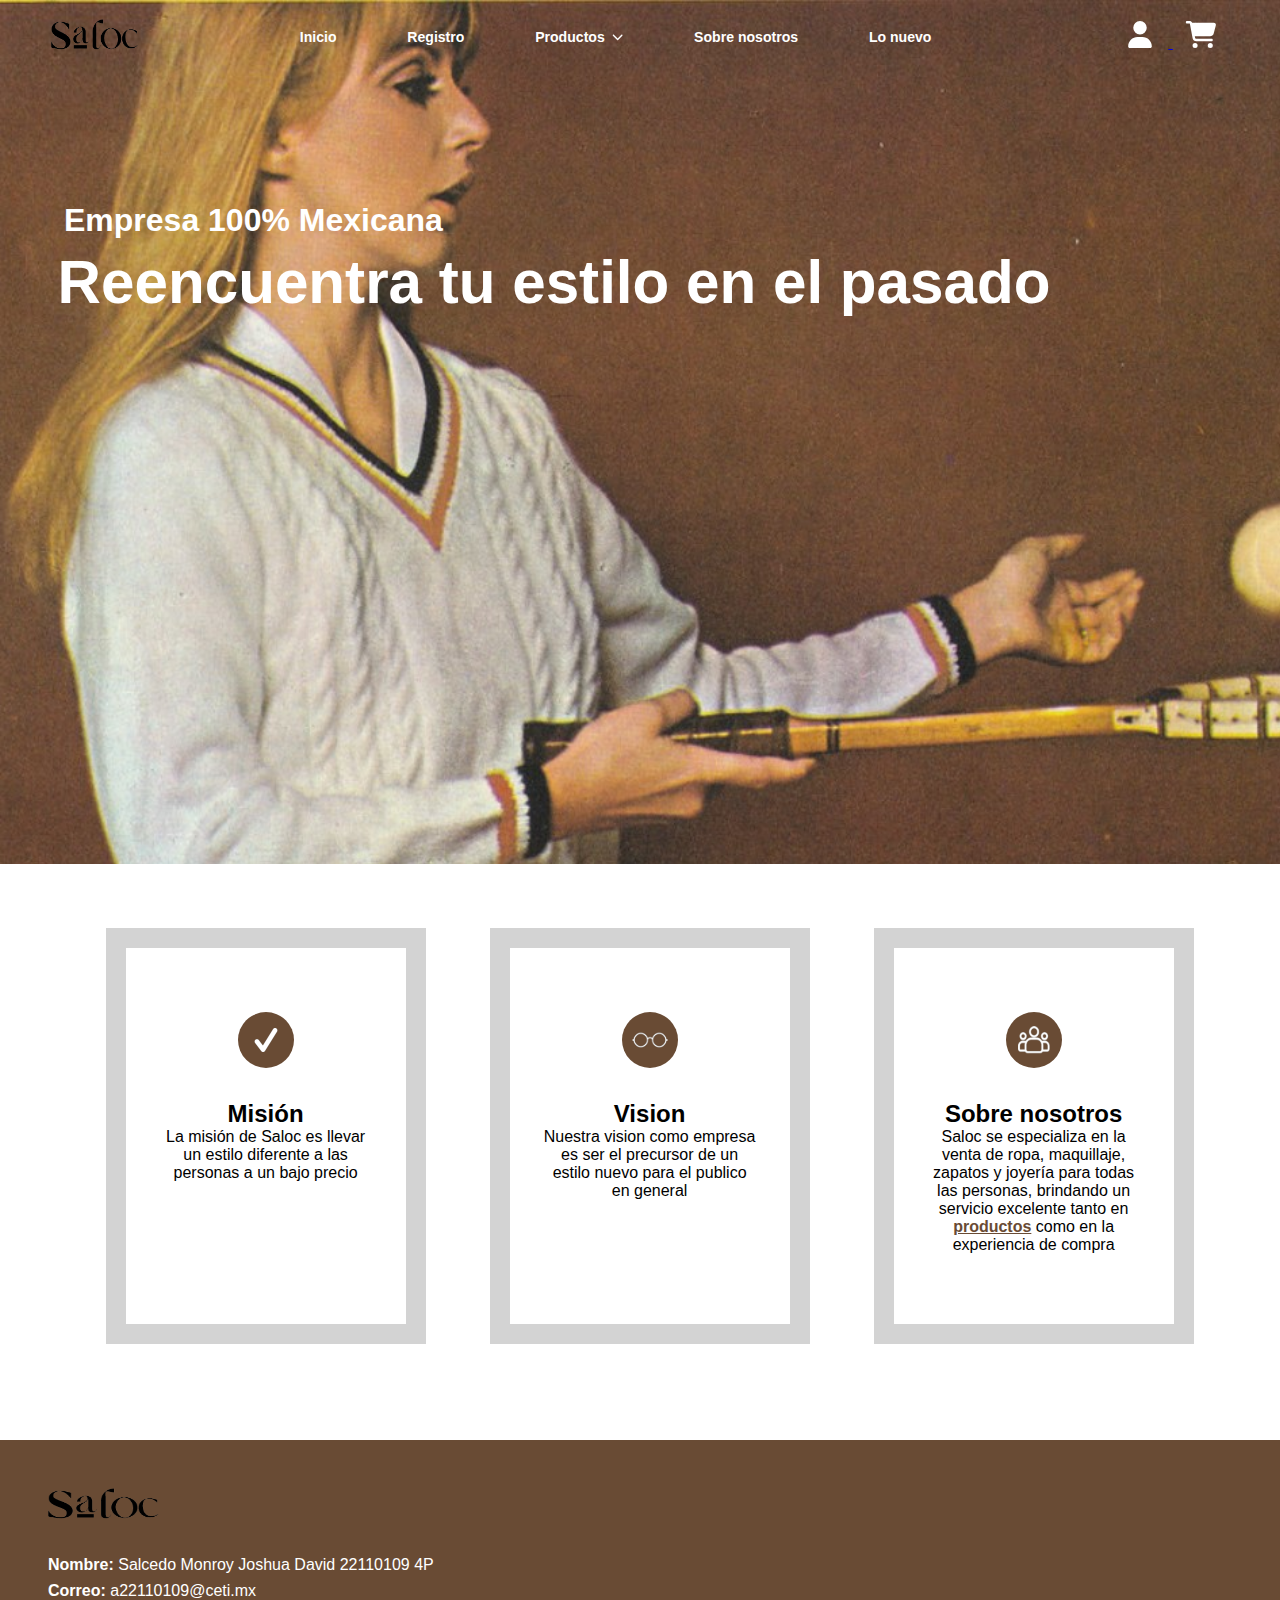
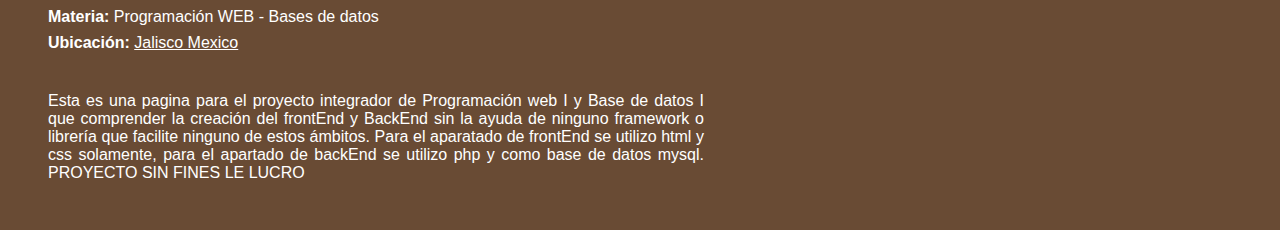
<file: index.html>
<!DOCTYPE html>
<html lang="en">

<head>
    <meta charset="UTF-8">
    <meta name="viewport" content="width=device-width, initial-scale=1.0">
    <link rel="preconnect" href="https://fonts.googleapis.com">
    <link rel="preconnect" href="https://fonts.gstatic.com" crossorigin>
    <link href="https://fonts.googleapis.com/css2?family=Playfair+Display:ital,wght@1,500&display=swap"
        rel="stylesheet">
    <link rel="stylesheet"
        href="https://fonts.googleapis.com/css2?family=Material+Symbols+Outlined:opsz,wght,FILL,GRAD@40,600,1,0" />
    <link rel="stylesheet" href="https://cdnjs.cloudflare.com/ajax/libs/font-awesome/6.4.2/css/all.min.css"
        ntegrity="sha512-z3gLpd7yknf1YoNbCzqRKc4qyor8gaKU1qmn+CShxbuBusANI9QpRohGBreCFkKxLhei659CQXFEbbKuqLg0DA == "
        crossorigin="anonymous" referrerpolicy="no-referrer" />
    <link rel="preconnect" href="https://fonts.googleapis.com">
    <link rel="preconnect" href="https://fonts.gstatic.com" crossorigin>
    <link href="https://fonts. googleapis. com/css2?family=Quattrocento:wght@700&display=swap" rel="stylesheet">
    <link rel="stylesheet" href="Styles/indexStyle.css">
    <link rel="shortcut icon" href="Images/logoIcon.png" />
    <title>Saloc</title>
</head>

<body>
    <header>
        <nav>
            <input type="checkbox" id="click">
            <label for="click" class="btn">
                <i class="fa-solid fa-bars"></i>
            </label>
            <div class="divLogo">
                <img src="Images/logoSaloc2.png" alt="Saloc" />
            </div>
            <ul class="divLinks">
                <li><a href="index.html">Inicio</a></li>
                <li><a href="Registration.html">Registro</a></li>
                <li><a href="#">Productos
                        <svg xmlns="http://www.w3.org/2000/svg" height="1em" viewBox="0 0 512 512">
                            <path
                                d="M233.4 406.6c12.5 12.5 32.8 12.5 45.3 0l192-192c12.5-12.5 12.5-32.8 0-45.3s-32.8-12.5-45.3 0L256 338.7 86.6 169.4c-12.5-12.5-32.8-12.5-45.3 0s-12.5 32.8 0 45.3l192 192z" />
                        </svg>
                    </a>
                    <ul>
                        <li><a href="ProductSeller.php?type=clothes">Ropa</a></li>
                        <li><a href="ProductSeller.php?type=shoes">Zapatos</a></li>
                        <li><a href="ProductSeller.php?type=jewelry">Joyería</a></li>
                    </ul>
                </li>
                <li><a id="about" href="#aboutUs">Sobre nosotros</a></li>
                <li><a href="news.html">Lo nuevo</a></li>
            </ul>
            <div class="divIcons">
                <a href="Login.html">
                    <svg xmlns="http://www.w3.org/2000/svg" viewBox="0 0 448 512">
                        <path
                            d="M224 256A128 128 0 1 0 224 0a128 128 0 1 0 0 256zm-45.7 48C79.8 304 0 383.8 0 482.3C0 498.7 13.3 512 29.7 512H418.3c16.4 0 29.7-13.3 29.7-29.7C448 383.8 368.2 304 269.7 304H178.3z" />
                    </svg>
                </a>
                <a href="shoppingCart.php">
                    <svg xmlns="http://www.w3.org/2000/svg" viewBox="0 0 576 512">
                        <path
                            d="M0 24C0 10.7 10.7 0 24 0H69.5c22 0 41.5 12.8 50.6 32h411c26.3 0 45.5 25 38.6 50.4l-41 152.3c-8.5 31.4-37 53.3-69.5 53.3H170.7l5.4 28.5c2.2 11.3 12.1 19.5 23.6 19.5H488c13.3 0 24 10.7 24 24s-10.7 24-24 24H199.7c-34.6 0-64.3-24.6-70.7-58.5L77.4 54.5c-.7-3.8-4-6.5-7.9-6.5H24C10.7 48 0 37.3 0 24zM128 464a48 48 0 1 1 96 0 48 48 0 1 1 -96 0zm336-48a48 48 0 1 1 0 96 48 48 0 1 1 0-96z" />
                    </svg>
                </a>
            </div>
        </nav>
        <div class="divTitle">
            <h2>Empresa 100% Mexicana</h2>
            <h1>Reencuentra tu estilo en el pasado</h1>
        </div>
    </header>
    <main>
        <section>
            <div class="divMision">
                <div class="divCircle"><img src="Images/check.png" alt=""></div>
                <h2>Misión</h2>
                <p>La misión de Saloc es llevar un estilo diferente a las personas a un bajo precio</p>
            </div>
            <div class="divVision">
                <div class="divCircle"><img src="Images/glases.png" alt=""></div>
                <h2>Vision</h2>
                <p>Nuestra vision como empresa es ser el precursor de un estilo nuevo para el publico en general</p>
            </div>
            <div class="divAbout">
                <div class="divCircle"><img src="Images/group.png" alt=""></div>
                <h2 id="aboutUs">Sobre nosotros</h2>
                <p>Saloc se especializa en la venta de ropa, maquillaje, zapatos y joyería para todas las personas,
                    brindando un servicio excelente tanto en <a href="Clothes.html">productos</a> como en la
                    experiencia de
                    compra</p>
            </div>
        </section>
    </main>
    <footer>
        <div class="divContact">
            <img src="Images/logoSaloc2.png" alt="Saloc">
            <p><span>Nombre: </span>Salcedo Monroy Joshua David 22110109 4P</p>
            <p><span>Correo: </span>a22110109@ceti.mx</p>
            <p><span>Materia: </span>Programación WEB - Bases de datos</p>
            <p><span>Ubicación: </span><a href="https://goo.gl/maps/JqHEX1eEVCcDfjn58">Jalisco Mexico</a></p>
        </div>
        <div class="divInfo">
            <p>Esta es una pagina para el proyecto integrador de Programación web I y Base de datos I que comprender
                la creación del frontEnd y BackEnd sin la ayuda de ninguno framework o librería que facilite ninguno de
                estos ámbitos.
                Para el aparatado de frontEnd se utilizo html y css solamente, para el apartado de backEnd se utilizo
                php y como base de datos mysql. PROYECTO SIN FINES LE LUCRO</p>
        </div>
    </footer>
</body>

</html>
</file>
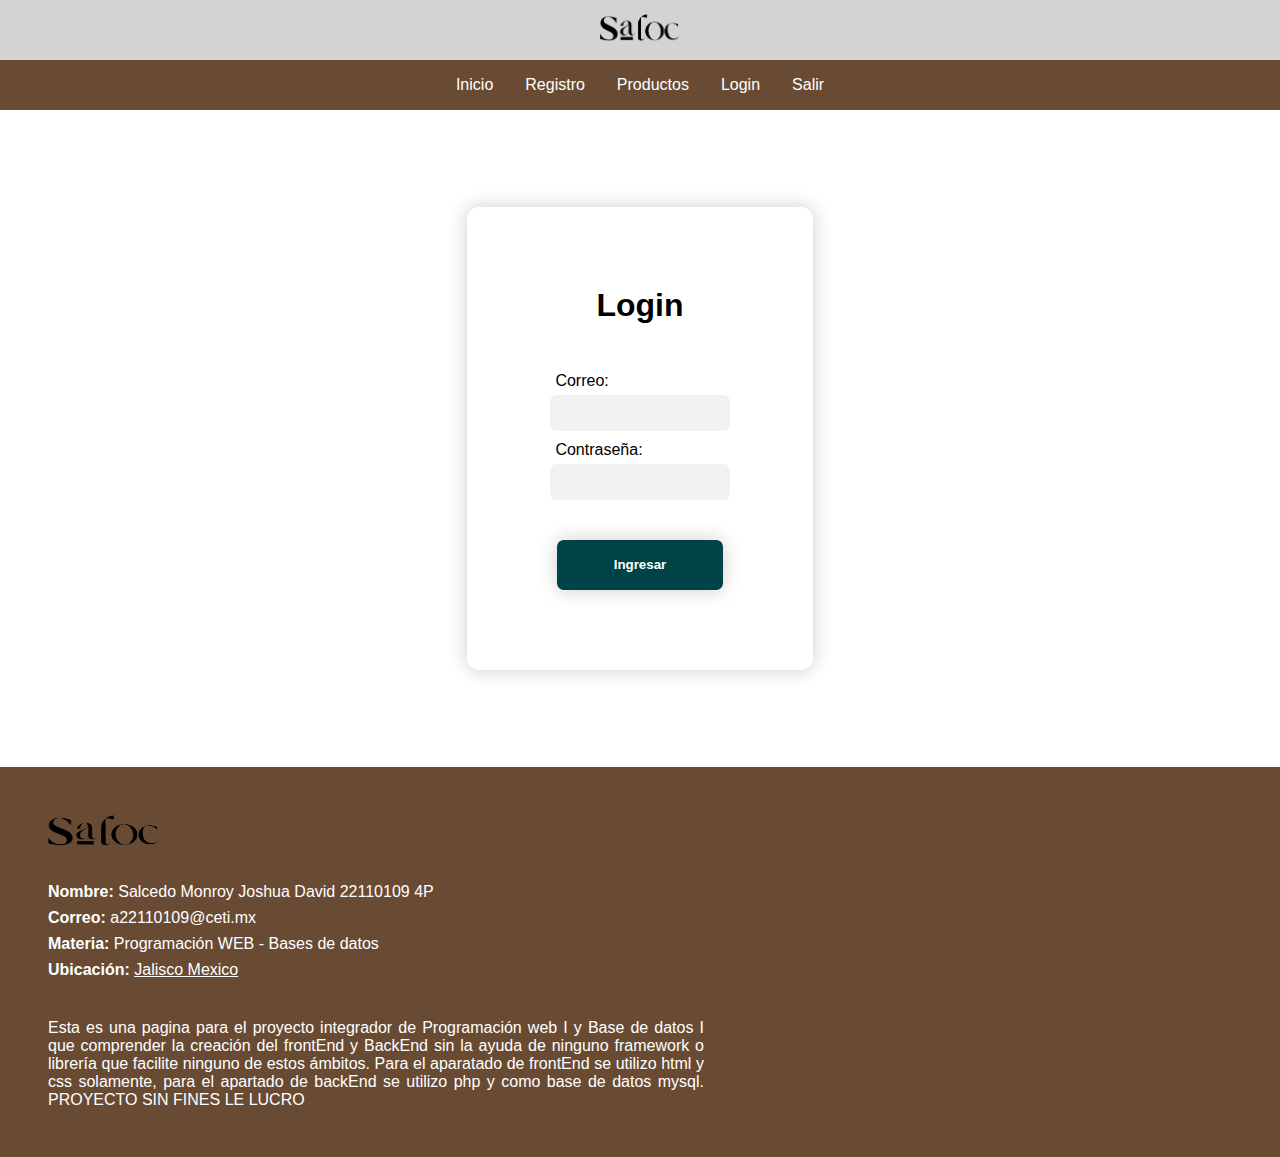
<file: Login.html>
<!DOCTYPE html>
<html lang="es">
<head>
    <meta charset="UTF-8">
    <meta name="viewport" content="width=device-width, initial-scale=1.0">
    <link rel="stylesheet" href="Styles/loginStyle.css">
    <link rel="shortcut icon" href="Images/logoIcon.png" />
    <title>Login - Saloc</title>
</head>
<body>
    <header>
        <div class="logoBar">
            <a href="index.html"><img src="Images/logoSaloc2.png" alt="Saloc"/></a>
        </div>
        <nav>
            <ul>
                <li><a href="index.html">Inicio</a></li>
                <li><a href="Registration.html">Registro</a></li>
                <li><a href="#">Productos</a>
                    <ul>
                        <li><a href="Clothes.html">Ropa</a></li>
                        <li><a href="Shoes.html">Zapatos</a></li>
                        <li><a href="Jewelry.html">Joyería</a></li>
                    </ul>
                </li>
                <li><a href="#">Login</a></li>
                <li><a href="#">Salir</a></li>
            </ul>
        </nav>
    </header>
    <main>
        <form action="Login.php" method="post">
            <h1>Login</h1>
            <div class="divForms">
                <label for="email">Correo: </label>
                <input type="email" name="email" id="email" required>
    
                <label for="password">Contraseña: </label>
                <input type="password" name="password" id="password" required>
            </div>
            <div>
                <button type="submit" name="btnSubmit">Ingresar</button>
            </div>
        </form>
    </main>
    <footer>
        <div class="divContact">
            <img src="Images/logoSaloc2.png" alt="Saloc">
            <p><span>Nombre: </span>Salcedo Monroy Joshua David 22110109 4P</p>
            <p><span>Correo: </span>a22110109@ceti.mx</p>
            <p><span>Materia: </span>Programación WEB - Bases de datos</p>
            <p><span>Ubicación: </span><a href="https://goo.gl/maps/JqHEX1eEVCcDfjn58">Jalisco Mexico</a></p>
        </div>
        <div class="divInfo">
            <p>Esta es una pagina para el proyecto integrador de Programación web I y Base de datos I que comprender
                la creación del frontEnd y BackEnd sin la ayuda de ninguno framework o librería que facilite ninguno de
                estos ámbitos.
                Para el aparatado de frontEnd se utilizo html y css solamente, para el apartado de backEnd se utilizo
                php y como base de datos mysql. PROYECTO SIN FINES LE LUCRO</p>
        </div>
    </footer>
</body>
</html>
</file>
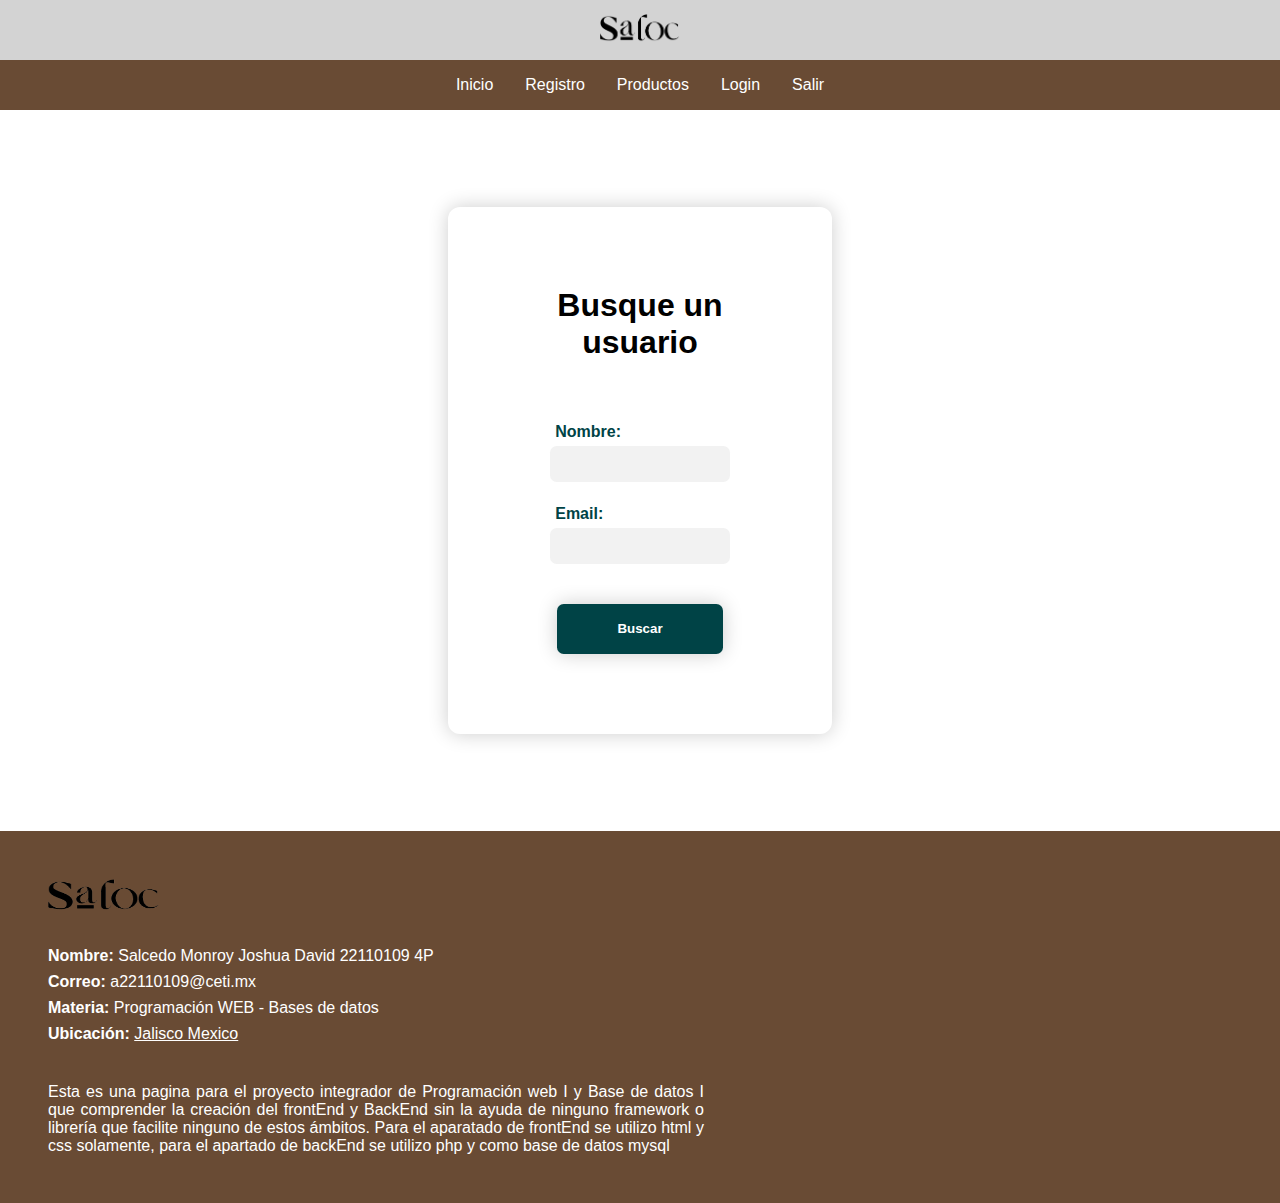
<file: modifyUser.html>
<!DOCTYPE html>
<html lang="es">
<head>
    <meta charset="UTF-8">
    <meta name="viewport" content="width=device-width, initial-scale=1.0">
    <link rel="stylesheet" href="Styles/addProduct.css">
    <link rel="shortcut icon" href="Images/logoIcon.png" />
    <title>Modificar - Saloc</title>
</head>
<body>
<header>
        <div class="logoBar">
            <a href="index.html"><img src="Images/logoSaloc2.png" alt="Saloc"/></a>
        </div>
        <nav>
            <ul>
                <li><a href="index.html">Inicio</a></li>
                <li><a href="Registration.html">Registro</a></li>
                <li><a href="#">Productos</a>
                    <ul>
                        <li><a href="Clothes.html">Ropa</a></li>
                        <li><a href="Shoes.html">Zapatos</a></li>
                        <li><a href="Jewelry.html">Joyería</a></li>
                    </ul>
                </li>
                <li><a href="#">Login</a></li>
                <li><a href="#">Salir</a></li>
            </ul>
        </nav>
    </header>
    <main>
        <form action="changeUser.php" method="post">
            <h1>Busque un usuario</h1>
            <div class="divForms">

                <label for="name">Nombre: </label>
                <input type="text" name="name" id="name" required>
    
                <label for="email">Email: </label>
                <input type="email" name="email" id="email" required>

            </div>
            <div>
                <button type="submit" name="btnSubmit">Buscar</button>
            </div>
        </form>
    </main>
    <footer>
        <div class="divContact">
            <img src="Images/logoSaloc2.png" alt="Saloc">
            <p><span>Nombre: </span>Salcedo Monroy Joshua David 22110109 4P</p>
            <p><span>Correo: </span>a22110109@ceti.mx</p>
            <p><span>Materia: </span>Programación WEB - Bases de datos</p>
            <p><span>Ubicación: </span><a href="https://goo.gl/maps/JqHEX1eEVCcDfjn58">Jalisco Mexico</a></p>
        </div>
        <div class="divInfo">
            <p>Esta es una pagina para el proyecto integrador de Programación web I y Base de datos I que comprender 
                la creación del frontEnd y BackEnd sin la ayuda de ninguno framework o librería que facilite ninguno de estos ámbitos. 
                Para el aparatado de frontEnd se utilizo html y css solamente, para el apartado de backEnd se utilizo php y como base de datos mysql</p>
        </div>
    </footer>
</body>
</html>
</file>
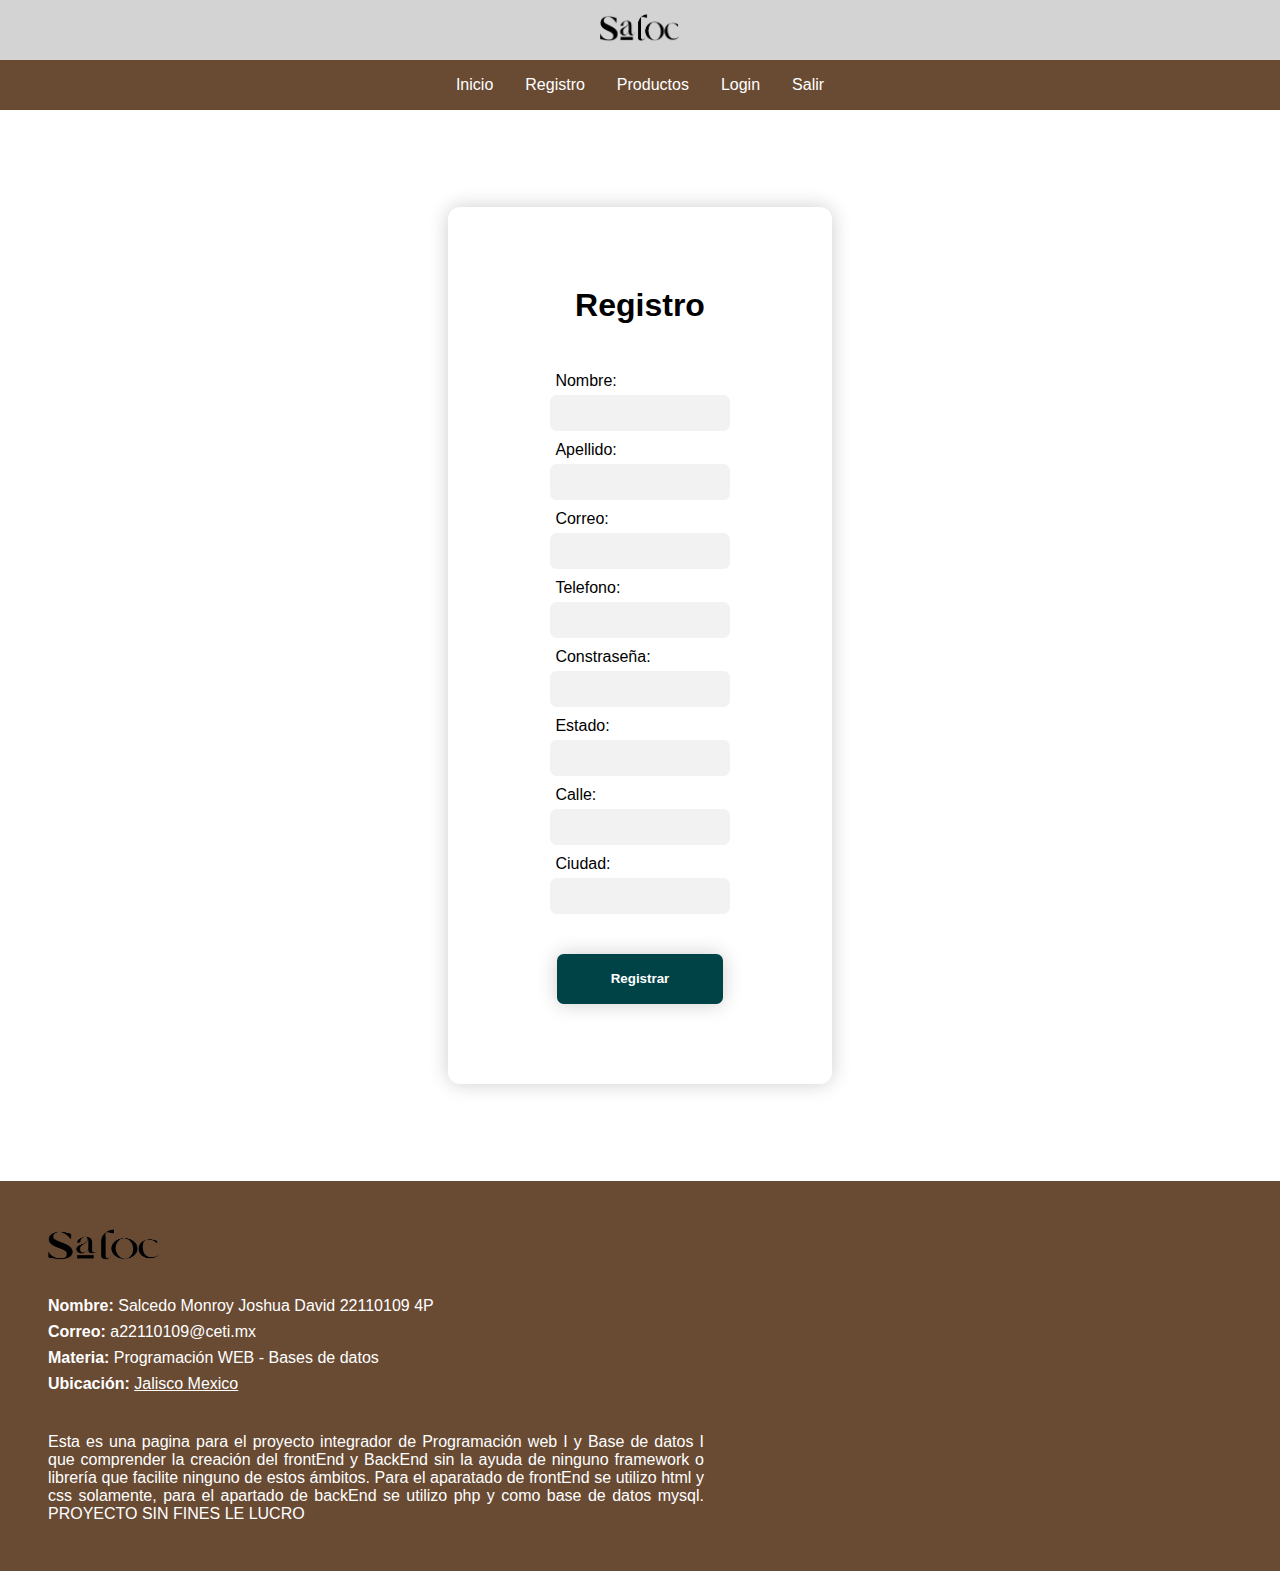
<file: Registration.html>
<!DOCTYPE html>
<html lang="en">

<head>
    <meta charset="UTF-8">
    <meta name="viewport" content="width=device-width, initial-scale=1.0">
    <link rel="stylesheet" href="Styles/registrationStyle.css">
    <link rel="shortcut icon" href="Images/logoIcon.png" />
    <title>Registro - Saloc</title>
</head>

<body>
    <header>
        <div class="logoBar">
            <a href="index.html"><img src="Images/logoSaloc2.png" alt="Saloc"/></a>
        </div>
        <nav>
            <ul>
                <li><a href="index.html">Inicio</a></li>
                <li><a href="Registration.html">Registro</a></li>
                <li><a href="#">Productos</a>
                    <ul>
                        <li><a href="Clothes.html">Ropa</a></li>
                        <li><a href="Shoes.html">Zapatos</a></li>
                        <li><a href="Jewelry.html">Joyería</a></li>
                    </ul>
                </li>
                <li><a href="Login.html">Login</a></li>
                <li><a href="#">Salir</a></li>
            </ul>
        </nav>
    </header>
    <main>
        <form action="Registration.php" method="post">
            <h1>Registro</h1>
            <div class="divForms">
                <label for="name">Nombre: </label>
                <input type="text" name="name" id="name" required>

                <label for="lastname">Apellido: </label>
                <input type="text" name="lastname" id="lastname" required>

                <label for="email">Correo:</label>
                <input type="email" name="email" id="email" required>

                <label for="phone">Telefono: </label>
                <input type="number" name="phone" id="phone" required>

                <label for="password">Constraseña: </label>
                <input type="password" name="password" id="password" required>

                <label for="state">Estado:</label>
                <input type="text" name="state" id="state" required>

                <label for="addresStreet">Calle: </label>
                <input type="text" name="addresStreet" id="addresStreet" required>

                <label for="city">Ciudad: </label>
                <input type="text" name="city" id="city" required>
            </div>

            <div class="divButton">
                <button type="submit" name="btnSubmit">Registrar</button>
            </div>
        </form>
    </main>
    <footer>
        <div class="divContact">
            <img src="Images/logoSaloc2.png" alt="Saloc">
            <p><span>Nombre: </span>Salcedo Monroy Joshua David 22110109 4P</p>
            <p><span>Correo: </span>a22110109@ceti.mx</p>
            <p><span>Materia: </span>Programación WEB - Bases de datos</p>
            <p><span>Ubicación: </span><a href="https://goo.gl/maps/JqHEX1eEVCcDfjn58">Jalisco Mexico</a></p>
        </div>
        <div class="divInfo">
            <p>Esta es una pagina para el proyecto integrador de Programación web I y Base de datos I que comprender
                la creación del frontEnd y BackEnd sin la ayuda de ninguno framework o librería que facilite ninguno de
                estos ámbitos.
                Para el aparatado de frontEnd se utilizo html y css solamente, para el apartado de backEnd se utilizo
                php y como base de datos mysql. PROYECTO SIN FINES LE LUCRO</p>
        </div>
    </footer>
</body>
</html>
</file>
<file: Styles/indexStyle.css>
*{
    margin: 0;
    padding: 0;
    box-sizing: border-box;
    font-family: 'Dosis', sans-serif;
}

header{
    position: relative;
    width: 100%;
    height: 96vh;
    padding: 0;
    background-image: url("../Images/tennis.jpg");
    background-repeat: no-repeat;
    background-position: center center;
    background-size: cover;
    background-attachment: fixed;
}

nav{
    width: 100%;
    height: 3vh;
    padding: 2.3em 4%;
    display: flex;
    justify-content: space-between;
    align-items: center;
}

.divLogo img{
    height: 2em;
    width: 5.5em;
}

.divLinks svg{
    fill:#ffffff;
    margin-left: 0.3em;
    font-size: 0.8em;
}

.divIcons svg{
    fill:#ffffff;
    height: 3vh;
    width: 3.5em;
}

nav ul{
    float: right;
    margin-right: 20px;
}

nav ul li{
    display: inline-block;
    margin: 0 5px;
}
nav ul li a{
    color: white;
    padding-right: 4em;
    font-size: 18px;
    border-radius: 3px;
    text-decoration: none;
    font-size: 1.1vw;
    font-weight: bold;
}
.divLinks{
    padding-left: 3.5em;
}


.divLinks ul > li{
    padding-top: 0.4em;
}

.divLinks li ul{
    display: none;
    position: absolute;
    text-align: center;
    padding-top: 0.3em;
}

.btn{
    font-size: 1.3em;
    float: right;
    cursor: pointer;
    display: none;
}

#click{
    display: none;
}

@media (max-width:952px){
    .divIcons svg{
        fill:#ffffff;
        height: 3vh;
        width: 3em;
    }
    .divLogo img{
        height: 1em;
        width: 4.5em;
    }
    nav ull li a{
        font-size: 16px;
    }
}

@media (max-width: 858px){
    .btn{
        display: block;
    }
    ul{
        position: fixed;
        width: 100%;
        height: 100vh;
        background: lightgray;
        top: 4.5em;
        left: -100%;
        text-align: center; 
        transition: all .5s;
    }
    nav ul li{
        display: block;
        margin: 50px 0;
        line-height: 8vh;

    }
    nav ul li a{
        font-size: 3vw;
        color: #004346;
    }
    .divIcons svg{
        fill:#ffffff;
        height: 1.3em;
        width: 1.3em;
        margin-left: 0.8em;
    }
    .divLinks svg{
        fill:#004346;
        margin-left: 0.3em;
        font-size: 0.8em;
    }
    .divLogo img{
        height: 1.5em;
        width: 4.5em;
        margin-left: 3.5em;
    }
    nav li:hover > ul{
        display: block;
    }
    nav li:hover{
        transform: scale(1.1);
    }
    nav a:hover{
        text-decoration: underline;
    }
    #about:active ~ ul{
        left: -100%;
    }
    #click:checked ~ ul{
        left: 0;
    }
}

.divTitle{  
    margin-top: 10%;
    padding-left: 3.6em;
}   

header h1{
    font-size: 4.7vw;
    color: white;
    text-align: left;
}

header h2{
    padding-left: 0.2em;
    padding-bottom: 0.3em;
    font-size: 2.5vw;
    color: white;
    text-align: left;
}
main{
    width: 100%;
    background-color: white;
}

section{
    width: 100%;
    margin: 0 auto;
    display: flex;
    flex-flow: row wrap;
    justify-content: space-around;
    align-items: center;
    padding: 4em;
}

.divAbout, .divMision, .divVision{
    display: flex;
    flex-flow: column wrap;
    overflow: hidden;
    padding: 2em;
    margin-bottom: 2em;
    margin-left: 1.2em;
    border: 1.3em lightgray solid;
    text-align: center;
    align-items: center;
    justify-content: start;
    background-color: white;
    width: 20em;
    min-height: 26em;
}

.divCircle{
    height: 3.5em;
    width: 3.5em;
    background-color: #694B34;
    border-radius: 50%;
    margin-bottom: 2em;
    margin-top: 2em;
    overflow: hidden;
}

.divMision img{
    margin-top: 1em;
    height: 1.5em;
    width: 1.5em;
}

.divVision img{
    margin-top: 0.5em;
    height: 2.5em;
    width: 2.5em;
}

.divAbout img{
    margin-top: 0.9em;
    height: 1.7em;
    width: 2em;
}
main section a{
    color: #694B34;
    font-weight: bold;
}

footer{
    display: flex;
    flex-flow: row wrap;
    justify-content: space-between;
    background-color: #694b34;
    padding: 3em;
    width: 100%;
    min-height: 15em;
    color: white;
    text-align: justify;
    font-size: 1em;
}

footer img{
    height: 2em;
    width: 7em;
    margin-bottom: 2em;
}

.divContact p{
    padding-bottom: 0.5em;
    width: 41em;
}
.divInfo{
    margin-top: 2em;
    width: 41em;
}


.divContact span{
    font-weight: bold;
}
footer a{
    color: white;

}

/* ANIMATIONS */
.divLinks li:hover{
    transform: scale(1.1);

}

.divLinks a:hover{
    text-decoration: underline;

}

.divLinks li:hover > ul{
    display: block;
}

main section a:hover{
    color: #aa7a56;
    font-weight: bold;
}

footer a:hover{
    color: lightgray;
    font-weight: bold;
}

/*
nav:hover{
    background-color: hsl(0, 0%, 50%, 0.2);
}*/
</file>
<file: Styles/loginStyle.css>
*{
    margin: 0;
    padding: 0;
    box-sizing: border-box;
    font-family: 'Dosis', sans-serif;
}
.logoBar{
    display: flex;
    align-items: center;
    justify-content: center;
    height: 60px;
    width: 100%;
    overflow: hidden;
    background-color: #d3d3d3;
}

.logoBar img{
    height: 60%;
    width: 90px;
    padding: 5px;
    min-width: 90px;
    min-height: 45%;
    max-width: 95px;
    max-height: 45%;
}
nav{
    display: flex;
    flex-flow: row wrap;
    background-color: #694B34;
    overflow: hidden;
}

ul{
    list-style: none;
    margin: auto;
    padding: 0;
}

li a
{
    color: white;
    background-color: #694B34;
    padding: 1em 1em;
    text-decoration: none;
    display: block;
    text-align: center;
}
li{
    float: left;
}
nav li ul{
    display: none;
    position: absolute;
}
main{
    padding-top: 9vh;
    padding-bottom: 9vh;
}
form{
    display: flex;
    overflow: hidden;
    flex-flow: column wrap;
    text-align: center;
    align-items: center;
    padding: 5em 5em;
    margin: 1em auto;
    width: 27vw;
    box-shadow: 0 0 20px rgba(0, 0, 0, 0.2);
    border-radius: 12px;
}

form h1{
    padding-bottom: 1.5em;
}

.divForms{
    display: flex;
    flex-flow: column wrap;
    text-align: left;
}

input{
    width: 14vw;
    height: 4vh;
    border-radius: 0.5em;
    outline: none;
    border: none;
    background: #f2f2f2;
    margin-bottom: 10px;
} 

button{
    height: 5.5vh;
    width: 13vw;
    margin-top: 30px;
    color: white;
    background-color: #004346;
    font-weight: bold;
    border-radius: 0.5em;
    box-shadow: 0 0 20px rgba(0, 0, 0, 0.2);
    vertical-align: middle;
    border: none;
}

form label{
    padding-left: 5px;
    padding-bottom: 5px;
}

footer{
    display: flex;
    flex-flow: row wrap;
    justify-content: space-between;
    background-color: #694B34;
    padding: 3em;
    width: 100%;
    min-height: 15em;
    color: white;
    text-align: justify;
    font-size: 1em;
}

footer img{
    height: 2em;
    width: 7em;
    margin-bottom: 2em;
}

.divContact p{
    padding-bottom: 0.5em;
    width: 41em;
}
.divInfo{
    margin-top: 2em;
    width: 41em;
}


.divContact span{
    font-weight: bold;
}
footer a{
    color: white;

}
/* ANIMATIONS */

nav a:hover
{
    text-shadow: white 1px 0 10px;
    background: #aa7a56;
    font-weight: bold;
}

nav li:hover > ul{
    display: block;
}

input:hover{
    border: 2px #004346 solid;
}

button:hover{
    background: #005C61;
}
</file>
<file: Styles/addProduct.css>
*{
    margin: 0;
    padding: 0;
    box-sizing: border-box;
    font-family: 'Dosis', sans-serif;
}
.logoBar{
    display: flex;
    align-items: center;
    justify-content: center;
    height: 60px;
    width: 100%;
    overflow: hidden;
    background-color: #d3d3d3;
}

.logoBar img{
    height: 60%;
    width: 90px;
    padding: 5px;
    min-width: 90px;
    min-height: 45%;
    max-width: 95px;
    max-height: 45%;
}
nav{
    display: flex;
    flex-flow: row wrap;
    background-color: #694B34;
    overflow: hidden;
}

ul{
    list-style: none;
    margin: auto;
    padding: 0;
}

li a
{
    color: white;
    background-color: #694B34;
    padding: 1em 1em;
    text-decoration: none;
    display: block;
    text-align: center;
}
li{
    float: left;
}
nav li ul{
    display: none;
    position: absolute;
}
main{
    padding-top: 9vh;
    padding-bottom: 9vh;
}
form{
    display: flex;
    overflow: hidden;
    flex-flow: column nowrap;
    text-align: center;
    align-items: center;
    padding: 5em 5em;
    margin: 1em auto;
    width: 30vw;
    box-shadow: 0 0 20px rgba(0, 0, 0, 0.2);
    border-radius: 12px;
}

#showC{
    display: none;
}

#showS{
    display: none;
}

form h1{
    padding-bottom: 1.5em;
}

.divForms{
    display: flex;
    flex-flow: column nowrap;
    text-align: left;
}

input{
    width: 14vw;
    height: 4vh;
    border-radius: 0.5em;
    outline: none;
    border: none;
    background: #f2f2f2;
    margin-bottom: 10px;
} 

#description{
    height: 10vh;
    width: 14vw;
    border-radius: 0.5em;
    outline: none;
    border: none;
    background: #f2f2f2;
    margin-bottom: 10px;
    max-height: 23vh;
    min-height: 10vh;
    max-width: 18vw;
    min-width: 14vw;
}


.sizeDiv{
    margin-left: 0.2vw;
}

.sizesDiv{
    margin-left: 0.5vw;
    width: 70%;
}

.sizeDiv input, .sizesDiv input{
    width: 2vw;
    height: 2vh;
    margin-left: -0.4vw;
}

button{
    height: 5.5vh;
    width: 13vw;
    margin-top: 30px;
    color: white;
    background-color: #004346;
    font-weight: bold;
    border-radius: 0.5em;
    box-shadow: 0 0 20px rgba(0, 0, 0, 0.2);
    vertical-align: middle;
    border: none;
}

form label{
    color: #004346;
    font-weight: bold;
    padding-left: 0.3em;
    padding-bottom: 5px;
    padding-top: 1.5vh;
}

.sizeDiv label, .sizesDiv label{
    color: black;
    font-weight: lighter;
    width: 2vw;
    height: 2vh;
    margin-left: -0.4vw;
}


footer{
    display: flex;
    flex-flow: row wrap;
    justify-content: space-between;
    background-color: #694B34;
    padding: 3em;
    width: 100%;
    min-height: 15em;
    color: white;
    text-align: justify;
    font-size: 1em;
}

footer img{
    height: 2em;
    width: 7em;
    margin-bottom: 2em;
}

.divContact p{
    padding-bottom: 0.5em;
    width: 41em;
}
.divInfo{
    margin-top: 2em;
    width: 41em;
}


.divContact span{
    font-weight: bold;
}
footer a{
    color: white;

}

/* ANIMATIONS */

nav a:hover
{
    text-shadow: white 1px 0 10px;
    background: #aa7a56;
    font-weight: bold;
}

nav li:hover > ul{
    display: block;
}

input:hover{
    border: 2px #004346 solid;
}

button:hover{
    background: #005C61;
}
</file>
<file: Styles/registrationStyle.css>
*{
    padding: 0;
    margin: 0;
    box-sizing: border-box;
    font-family: 'Dosis', sans-serif;
}

.logoBar{
    display: flex;
    align-items: center;
    justify-content: center;
    height: 60px;
    width: 100%;
    overflow: hidden;
    background-color: #d3d3d3;
}

.logoBar img{
    height: 60%;
    width: 90px;
    padding: 5px;
    min-width: 90px;
    min-height: 45%;
    max-width: 95px;
    max-height: 45%;
}
nav{
    display: flex;
    flex-flow: row wrap;
    background-color: #694B34;
    overflow: hidden;
}

ul{
    list-style: none;
    margin: auto;
    padding: 0;
}

li a
{
    color: white;
    background-color: #694B34;
    padding: 1em 1em;
    text-decoration: none;
    display: block;
    text-align: center;
}
li{
    float: left;
}
nav li ul{
    display: none;
    position: absolute;
}
main{
    padding-top: 9vh;
    padding-bottom: 9vh;
}
form{
    display: flex;
    overflow: hidden;
    flex-flow: column wrap;
    text-align: center;
    align-items: center;
    padding: 5em 5em;
    margin: 1em auto;
    width: 30vw;
    box-shadow: 0 0 20px rgba(0, 0, 0, 0.2);
    border-radius: 12px;
}

form h1{
    padding-bottom: 1.5em;
}

.divForms{
    display: flex;
    flex-flow: column wrap;
    text-align: left;
}

input{
    width: 14vw;
    height: 4vh;
    border-radius: 0.5em;
    outline: none;
    border: none;
    background: #f2f2f2;
    margin-bottom: 10px;
} 

button{
    height: 5.5vh;
    width: 13vw;
    margin-top: 30px;
    color: white;
    background-color: #004346;
    font-weight: bold;
    border-radius: 0.5em;
    box-shadow: 0 0 20px rgba(0, 0, 0, 0.2);
    vertical-align: middle;
    border: none;
}

form label{
    padding-left: 5px;
    padding-bottom: 5px;
}

footer{
    display: flex;
    flex-flow: row wrap;
    justify-content: space-between;
    background-color: #694B34;
    padding: 3em;
    width: 100%;
    min-height: 15em;
    color: white;
    text-align: justify;
    font-size: 1em;
}

footer img{
    height: 2em;
    width: 7em;
    margin-bottom: 2em;
}

.divContact p{
    padding-bottom: 0.5em;
    width: 41em;
}
.divInfo{
    margin-top: 2em;
    width: 41em;
}


.divContact span{
    font-weight: bold;
}
footer a{
    color: white;

}
/* ANIMATIONS */

nav a:hover
{
    text-shadow: white 1px 0 10px;
    background: #aa7a56;
    font-weight: bold;
}

nav li:hover > ul{
    display: block;
}

input:hover{
    border: 2px #004346 solid;
}

button:hover{
    background: #005C61;
}
</file>
